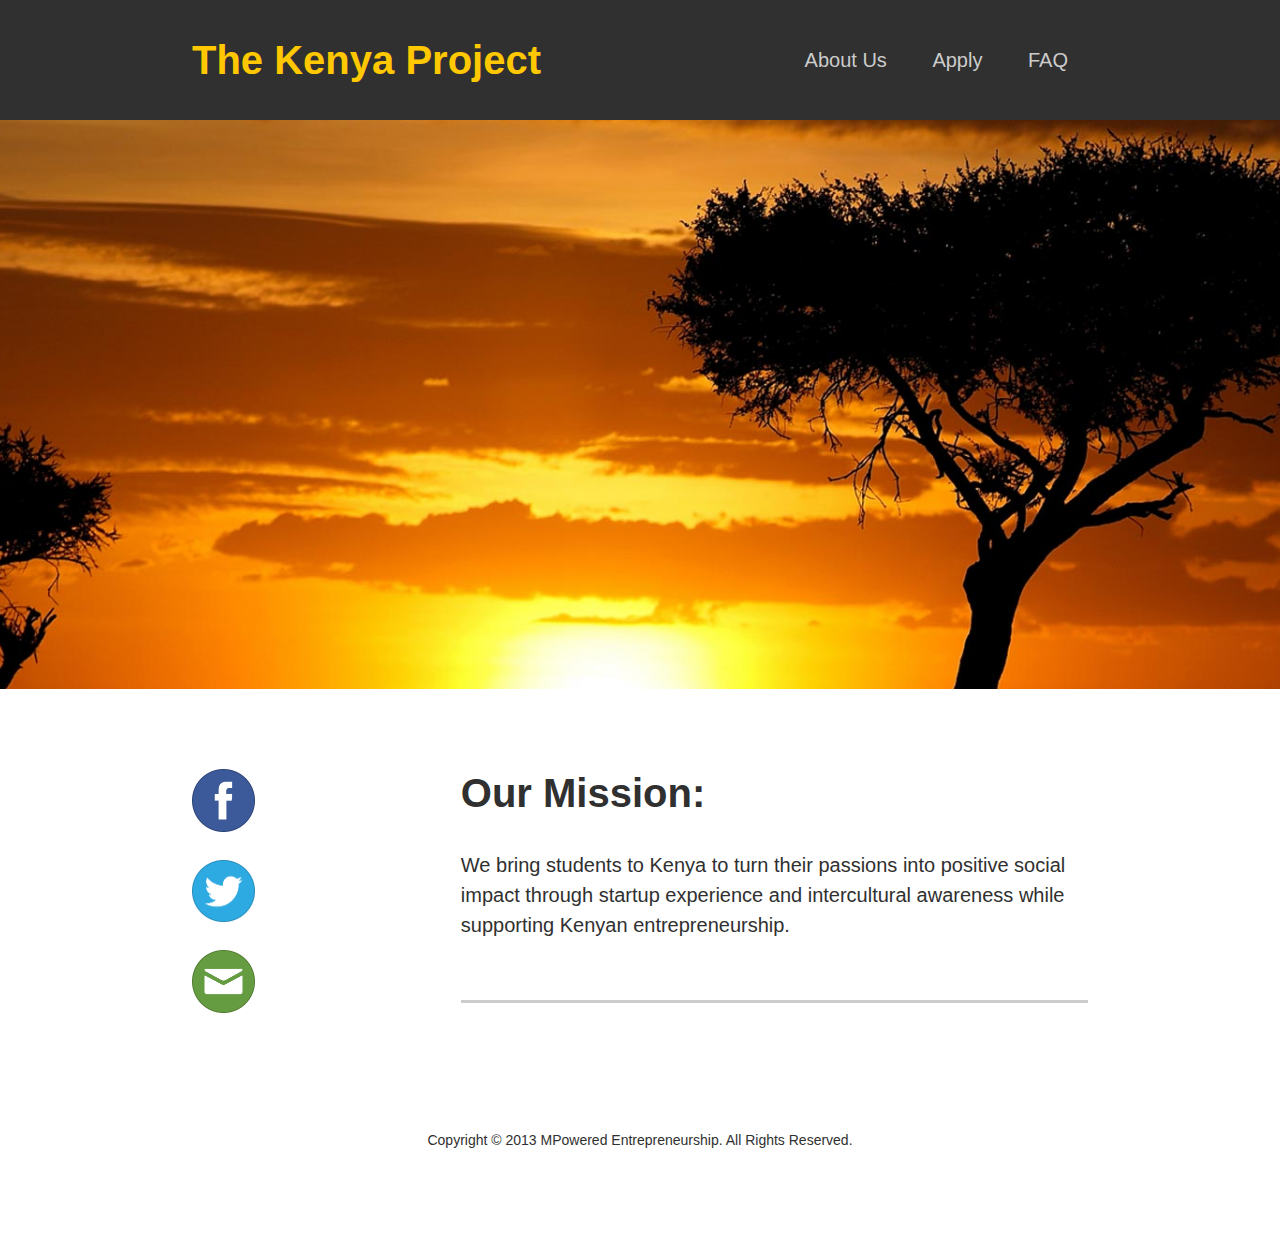
<file: thekenyaproject/index.html>
<!DOCTYPE html>
<!--[if lt IE 7 ]><html class="ie ie6" lang="en"> <![endif]-->
<!--[if IE 7 ]><html class="ie ie7" lang="en"> <![endif]-->
<!--[if IE 8 ]><html class="ie ie8" lang="en"> <![endif]-->
<!--[if (gte IE 9)|!(IE)]><!--><html lang="en"> <!--<![endif]-->
<head>

	<!-- Metaaaa -->
	<meta charset="utf-8">
	<title>The Kenya Project</title>
	<meta name="description" content="">
	<meta name="author" content="">

	<!-- Viewport -->
	<meta name="viewport" content="width=device-width, initial-scale=1">

	<!-- CSS -->
	<link rel="stylesheet" href="css/normalize.css">
	<link rel="stylesheet" type="text/css" href="css/styles.css">

	<!--[if lt IE 9]>
		<script src="http://html5shim.googlecode.com/svn/trunk/html5.js"></script>
	<![endif]-->

	<!-- Favicons -->
	<link rel="shortcut icon" href="" />

	<!--analyticus-->	
	<script type="text/javascript">
	
	  var _gaq = _gaq || [];
	  _gaq.push(['_setAccount', 'UA-11792865-33']);
	  _gaq.push(['_trackPageview']);
	
	  (function() {
	    var ga = document.createElement('script'); ga.type = 'text/javascript'; ga.async = true;
	    ga.src = ('https:' == document.location.protocol ? 'https://ssl' : 'http://www') + '.google-analytics.com/ga.js';
	    var s = document.getElementsByTagName('script')[0]; s.parentNode.insertBefore(ga, s);
	  })();
	
	</script>
	
</head>
<body>
	
		<header class="clearfix">
		
			<div class="wrapper">
		
				<h1 class="logo">
					<a href="http://mpowered.umich.edu/kenya_project">The Kenya Project</a>
				</h1>
			
				<nav>
					<ul>
																				
								<li><a href="./about">About Us</a></li>

								<li><a href="./apply">Apply</a></li>

								<li><a href="./faq">FAQ</a></li>
								
														
					</ul>
				</nav>
			
			</div> <!--/ wrapper -->
			
		</header>		
<section class="hero">

	<div class="wrapper">

		<h2><iframe width="700" height="394" src="http://www.youtube.com/embed/U3d0gQ-9p9s?autoplay=1" frameborder="0" allowfullscreen id="video"></iframe>
</h2>
		
	</div> <!--/ wrapper -->

</section>

<section class="main clearfix">

	<div class="wrapper">	

		<aside class="sidebar">
		
			          <ul>
        	<li><a href="http://www.facebook.com/MKenyaProject?fref=ts"><img src="img/facebook.png" width="30%" id="social"></a></li>
        	<li><a href="https://twitter.com/MPowered"><img src="img/twitter.png" width="30%" id="social"></a></li>
        	<li><a href="mailto:mpowered-kenya@umich.edu"><img src="img/email.png" width="30%" id="social"></a></li>
        </ul>
  		
		</aside><!--/ sidebar -->
	
		<div class="tasters">	

			      
        
		<article>
		
			<h2>Our Mission:</h2>
			
			<p>We bring students to Kenya to turn their passions into positive social impact through startup experience and intercultural awareness while supporting Kenyan entrepreneurship.</p>
			
			<hr>
		
		</article>
    
  			
		</div><!--/ tasters -->	
	
	</div> <!--/ wrapper -->

</section><!--/ main -->

		
		<footer>
	
			<div class="wrapper">
	
				<p>Copyright &copy; 2013 MPowered Entrepreneurship. All Rights Reserved.</a>
			
			</div> <!--/ wrapper -->
	
		</footer>	
		
		<!--required js-->
		<script src="js/disqus.js"></script>
		
		<script type="text/javascript">
var gaJsHost = (("https:" == document.location.protocol) ? "https://ssl." : "http://www.");
document.write(unescape("%3Cscript src='" + gaJsHost + "google-analytics.com/ga.js' type='text/javascript'%3E%3C/script%3E"));
</script>
<script type="text/javascript">
var pageTracker = _gat._getTracker("UA-4239843-1");
pageTracker._initData();
pageTracker._trackPageview();
</script>
		
</body>
</html>
</file>
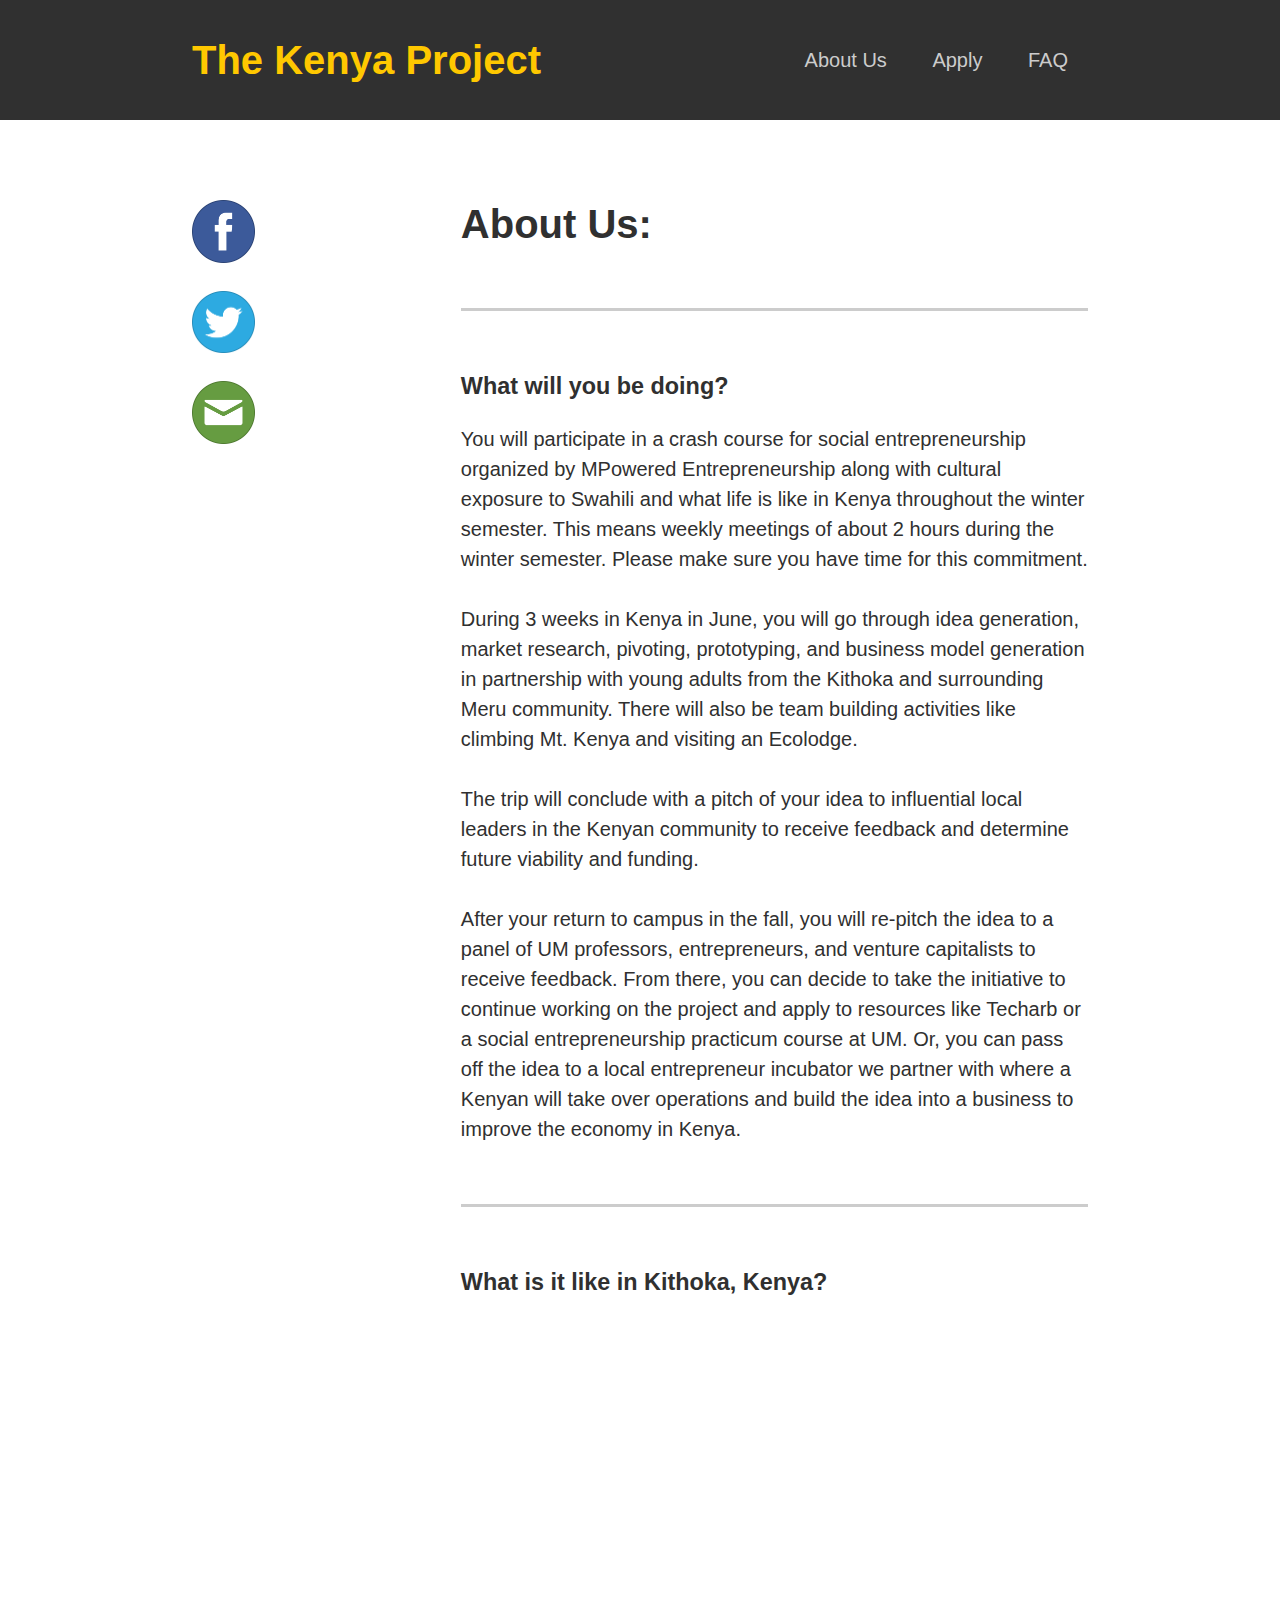
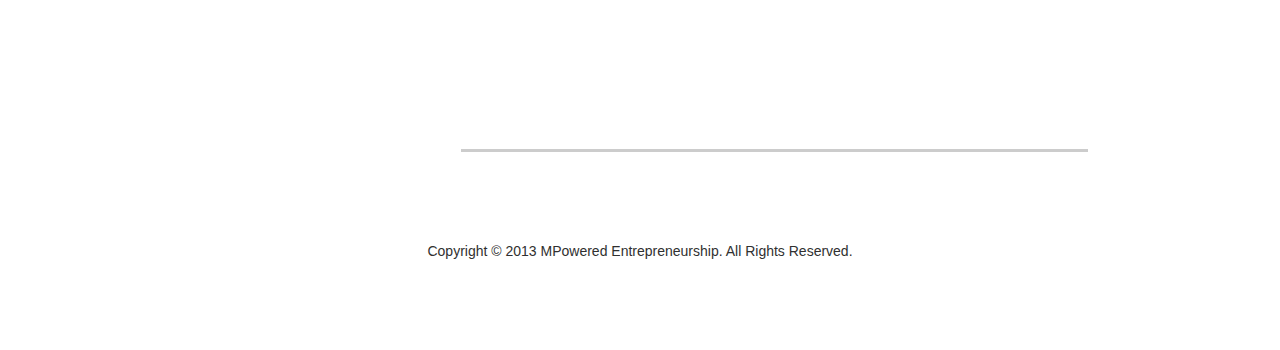
<file: thekenyaproject/about/index.html>
<!DOCTYPE html>
<!--[if lt IE 7 ]><html class="ie ie6" lang="en"> <![endif]-->
<!--[if IE 7 ]><html class="ie ie7" lang="en"> <![endif]-->
<!--[if IE 8 ]><html class="ie ie8" lang="en"> <![endif]-->
<!--[if (gte IE 9)|!(IE)]><!--><html lang="en"> <!--<![endif]-->
<head>

	<!-- Metaaaa -->
	<meta charset="utf-8">
	<title>The Kenya Project</title>
	<meta name="description" content="">
	<meta name="author" content="">

	<!-- Viewport -->
	<meta name="viewport" content="width=device-width, initial-scale=1">

	<!-- CSS -->
	<link rel="stylesheet" href="../css/normalize.css">
	<link rel="stylesheet" type="text/css" href="../css/styles.css">

	<!--[if lt IE 9]>
		<script src="http://html5shim.googlecode.com/svn/trunk/html5.js"></script>
	<![endif]-->

	<!-- Favicons -->
	<link rel="shortcut icon" href="" />

	<!--analyticus-->	
	<script type="text/javascript">
	
	  var _gaq = _gaq || [];
	  _gaq.push(['_setAccount', 'UA-11792865-33']);
	  _gaq.push(['_trackPageview']);
	
	  (function() {
	    var ga = document.createElement('script'); ga.type = 'text/javascript'; ga.async = true;
	    ga.src = ('https:' == document.location.protocol ? 'https://ssl' : 'http://www') + '.google-analytics.com/ga.js';
	    var s = document.getElementsByTagName('script')[0]; s.parentNode.insertBefore(ga, s);
	  })();
	
	</script>
	
</head>
<body>
	
		<header class="clearfix">
		
			<div class="wrapper">
		
				<h1 class="logo">
					<a href="http://mpowered.umich.edu/kenya_project">The Kenya Project</a>
				</h1>
			
				<nav>
					<ul>
																				
								<li><a href="../about">About Us</a></li>

								<li><a href="../apply">Apply</a></li>

								<li><a href="../faq">FAQ</a></li>
								
														
					</ul>
				</nav>
			
			</div> <!--/ wrapper -->
			
		</header>		

<section class="main clearfix">

	<div class="wrapper">	

		<aside class="sidebar">
		
			          <ul>
        	<li><a href="http://www.facebook.com/MKenyaProject?fref=ts"><img src="../img/facebook.png" width="30%" id="social"></a></li>
        	<li><a href="https://twitter.com/MPowered"><img src="../img/twitter.png" width="30%" id="social"></a></li>
        	<li><a href="mailto:mpowered-kenya@umich.edu"><img src="../img/email.png" width="30%" id="social"></a></li>
        </ul>
  		
		</aside><!--/ sidebar -->
	
		<div class="tasters">	

			      
        
		<article>
		
			<h2>About Us:</h2>

			<hr>
		
		</article>

		<article>
		
			<h3>What will you be doing?</h3>
			<p>You will participate in a crash course for social entrepreneurship organized by MPowered Entrepreneurship along with cultural exposure to Swahili and what life is like in Kenya throughout the winter semester. This means weekly meetings of about 2 hours during the winter semester. Please make sure you have time for this commitment.<br><br>
During 3 weeks in Kenya in June, you will go through idea generation, market research, pivoting, prototyping, and business model generation in partnership with young adults from the Kithoka and surrounding Meru community. There will also be team building activities like climbing Mt. Kenya and visiting an Ecolodge.<br><br>
The trip will conclude with a pitch of your idea to influential local leaders in the Kenyan community to receive feedback and determine future viability and funding.<br><br>
After your return to campus in the fall, you will re-pitch the idea to a panel of UM professors, entrepreneurs, and venture capitalists to receive feedback. From there, you can decide to take the initiative to continue working on the project and apply to resources like Techarb or a social entrepreneurship practicum course at UM. Or, you can pass off the idea to a local entrepreneur incubator we partner with where a Kenyan will take over operations and build the idea into a business to improve the economy in Kenya.</p>

			<hr>
		
		</article>

		<article>
		
			<h3>What is it like in Kithoka, Kenya?</h3>
			<iframe width="640" height="360" src="http://www.youtube.com/embed/HEem_uwrInI?feature=player_embedded" frameborder="0" allowfullscreen></iframe>
			<hr>
		</article>
  			
		</div><!--/ tasters -->	
	
	</div> <!--/ wrapper -->

</section><!--/ main -->

		
		<footer>
	
			<div class="wrapper">
	
				<p>Copyright &copy; 2013 MPowered Entrepreneurship. All Rights Reserved.</a>
			
			</div> <!--/ wrapper -->
	
		</footer>	
		
		<!--required js-->
		<script src="../js/disqus.js"></script>
		
		<script type="text/javascript">
var gaJsHost = (("https:" == document.location.protocol) ? "https://ssl." : "http://www.");
document.write(unescape("%3Cscript src='" + gaJsHost + "google-analytics.com/ga.js' type='text/javascript'%3E%3C/script%3E"));
</script>
<script type="text/javascript">
var pageTracker = _gat._getTracker("UA-4239843-1");
pageTracker._initData();
pageTracker._trackPageview();
</script>
		
</body>
</html>
</file>
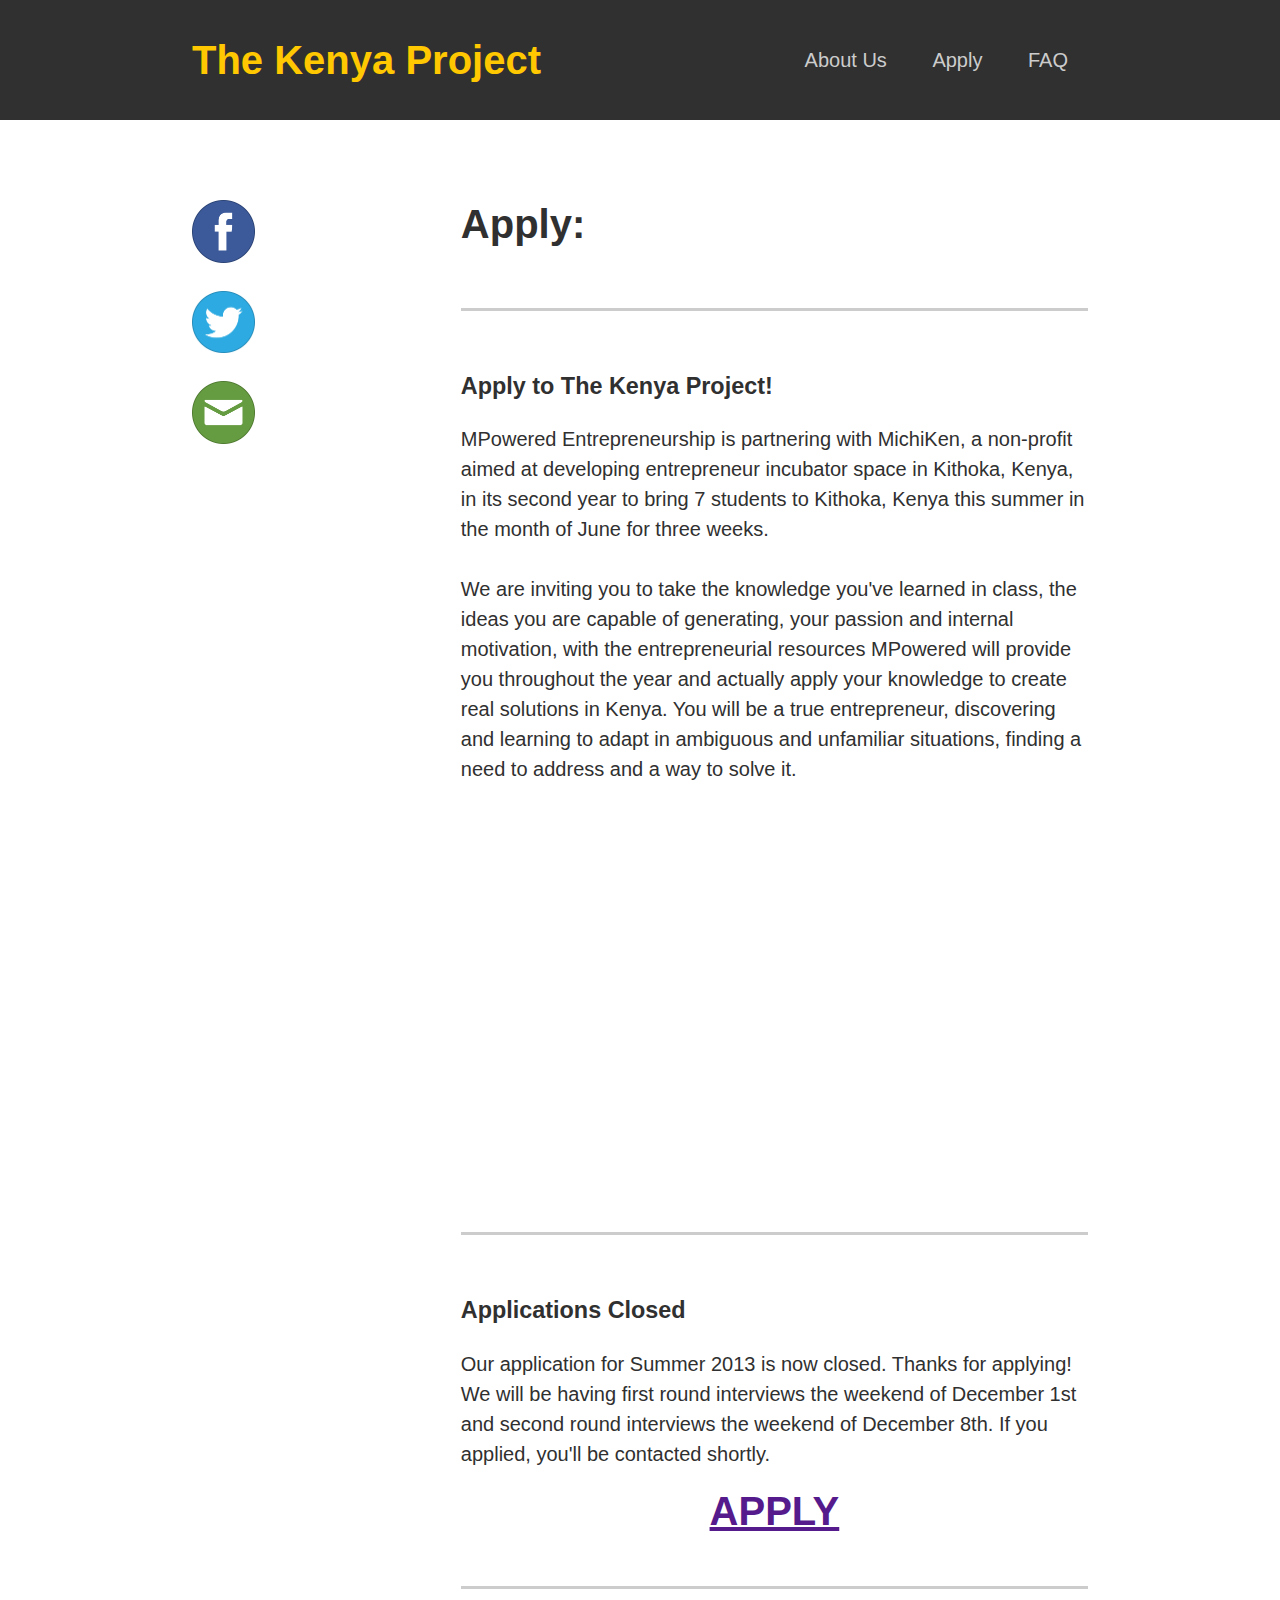
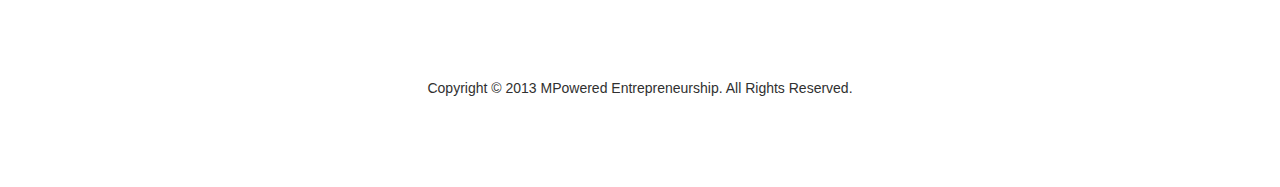
<file: thekenyaproject/apply/index.html>
<!DOCTYPE html>
<!--[if lt IE 7 ]><html class="ie ie6" lang="en"> <![endif]-->
<!--[if IE 7 ]><html class="ie ie7" lang="en"> <![endif]-->
<!--[if IE 8 ]><html class="ie ie8" lang="en"> <![endif]-->
<!--[if (gte IE 9)|!(IE)]><!--><html lang="en"> <!--<![endif]-->
<head>

	<!-- Metaaaa -->
	<meta charset="utf-8">
	<title>The Kenya Project</title>
	<meta name="description" content="">
	<meta name="author" content="">

	<!-- Viewport -->
	<meta name="viewport" content="width=device-width, initial-scale=1">

	<!-- CSS -->
	<link rel="stylesheet" href="../css/normalize.css">
	<link rel="stylesheet" type="text/css" href="../css/styles.css">

	<!--[if lt IE 9]>
		<script src="http://html5shim.googlecode.com/svn/trunk/html5.js"></script>
	<![endif]-->

	<!-- Favicons -->
	<link rel="shortcut icon" href="" />

	<!--analyticus-->	
	<script type="text/javascript">
	
	  var _gaq = _gaq || [];
	  _gaq.push(['_setAccount', 'UA-11792865-33']);
	  _gaq.push(['_trackPageview']);
	
	  (function() {
	    var ga = document.createElement('script'); ga.type = 'text/javascript'; ga.async = true;
	    ga.src = ('https:' == document.location.protocol ? 'https://ssl' : 'http://www') + '.google-analytics.com/ga.js';
	    var s = document.getElementsByTagName('script')[0]; s.parentNode.insertBefore(ga, s);
	  })();
	
	</script>
	
</head>
<body>
	
		<header class="clearfix">
		
			<div class="wrapper">
		
				<h1 class="logo">
					<a href="http://mpowered.umich.edu/kenya_project">The Kenya Project</a>
				</h1>
			
				<nav>
					<ul>
																				
								<li><a href="../about">About Us</a></li>

								<li><a href="../apply">Apply</a></li>

								<li><a href="../faq">FAQ</a></li>
								
														
					</ul>
				</nav>
			
			</div> <!--/ wrapper -->
			
		</header>		

<section class="main clearfix">

	<div class="wrapper">	

		<aside class="sidebar">
		
			          <ul>
        	<li><a href="http://www.facebook.com/MKenyaProject?fref=ts"><img src="../img/facebook.png" width="30%" id="social"></a></li>
        	<li><a href="https://twitter.com/MPowered"><img src="../img/twitter.png" width="30%" id="social"></a></li>
        	<li><a href="mailto:mpowered-kenya@umich.edu"><img src="../img/email.png" width="30%" id="social"></a></li>
        </ul>
  		
		</aside><!--/ sidebar -->
	
		<div class="tasters">	

			      
        
		<article>
		
			<h2>Apply:</h2>
			
			<hr>
		
		</article>

		<article>
		
			<h3>Apply to The Kenya Project!</h3>
			<p>MPowered Entrepreneurship is partnering with MichiKen, a non-profit aimed at developing entrepreneur incubator space in Kithoka, Kenya, in its second year to bring 7 students to Kithoka, Kenya this summer in the month of June for three weeks.<br><br>We are inviting you to take the knowledge you've learned in class, the ideas you are capable of generating, your passion and internal motivation, with the entrepreneurial resources MPowered will provide you throughout the year and actually apply your knowledge to create real solutions in Kenya. You will be a true entrepreneur, discovering and learning to adapt in ambiguous and unfamiliar situations, finding a need to address and a way to solve it.</p>

			<iframe width="640" height="360" src="http://www.youtube.com/embed/L_UR8WjcEVs?feature=player_embedded" frameborder="0" allowfullscreen></iframe>

			<hr>
		
		</article>

		<article>
			<h3>Applications Closed</h3>
		<p>Our application for Summer 2013 is now closed. Thanks for applying! We will be having first round interviews the weekend of December 1st and second round interviews the weekend of December 8th. If you applied, you'll be contacted shortly.</p>

		<center><a href=""><h1>APPLY</h1></a></center>
			<hr>
		</article>
  			
		</div><!--/ tasters -->	
	
	</div> <!--/ wrapper -->

</section><!--/ main -->

		
		<footer>
	
			<div class="wrapper">
	
				<p>Copyright &copy; 2013 MPowered Entrepreneurship. All Rights Reserved.</a>
			
			</div> <!--/ wrapper -->
	
		</footer>	
		
		<!--required js-->
		<script src="../js/disqus.js"></script>
		
		<script type="text/javascript">
var gaJsHost = (("https:" == document.location.protocol) ? "https://ssl." : "http://www.");
document.write(unescape("%3Cscript src='" + gaJsHost + "google-analytics.com/ga.js' type='text/javascript'%3E%3C/script%3E"));
</script>
<script type="text/javascript">
var pageTracker = _gat._getTracker("UA-4239843-1");
pageTracker._initData();
pageTracker._trackPageview();
</script>
		
</body>
</html>
</file>
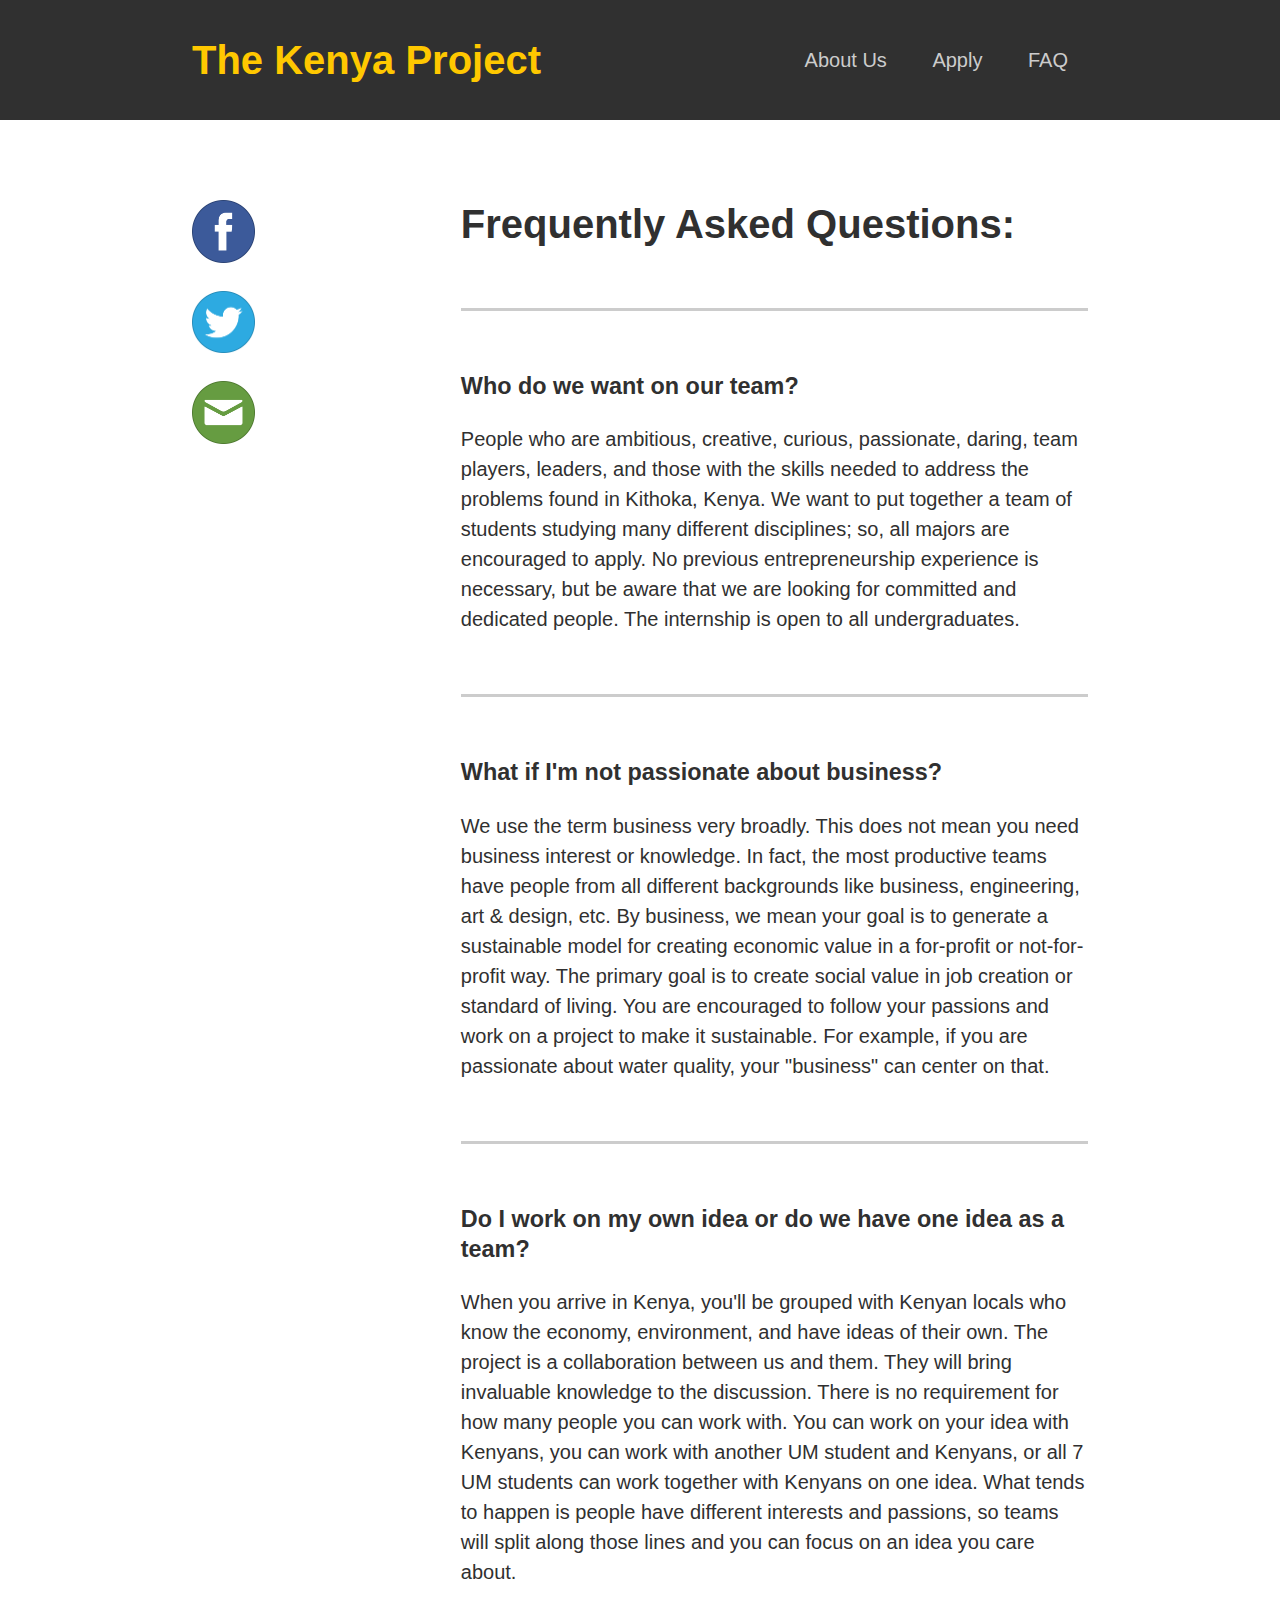
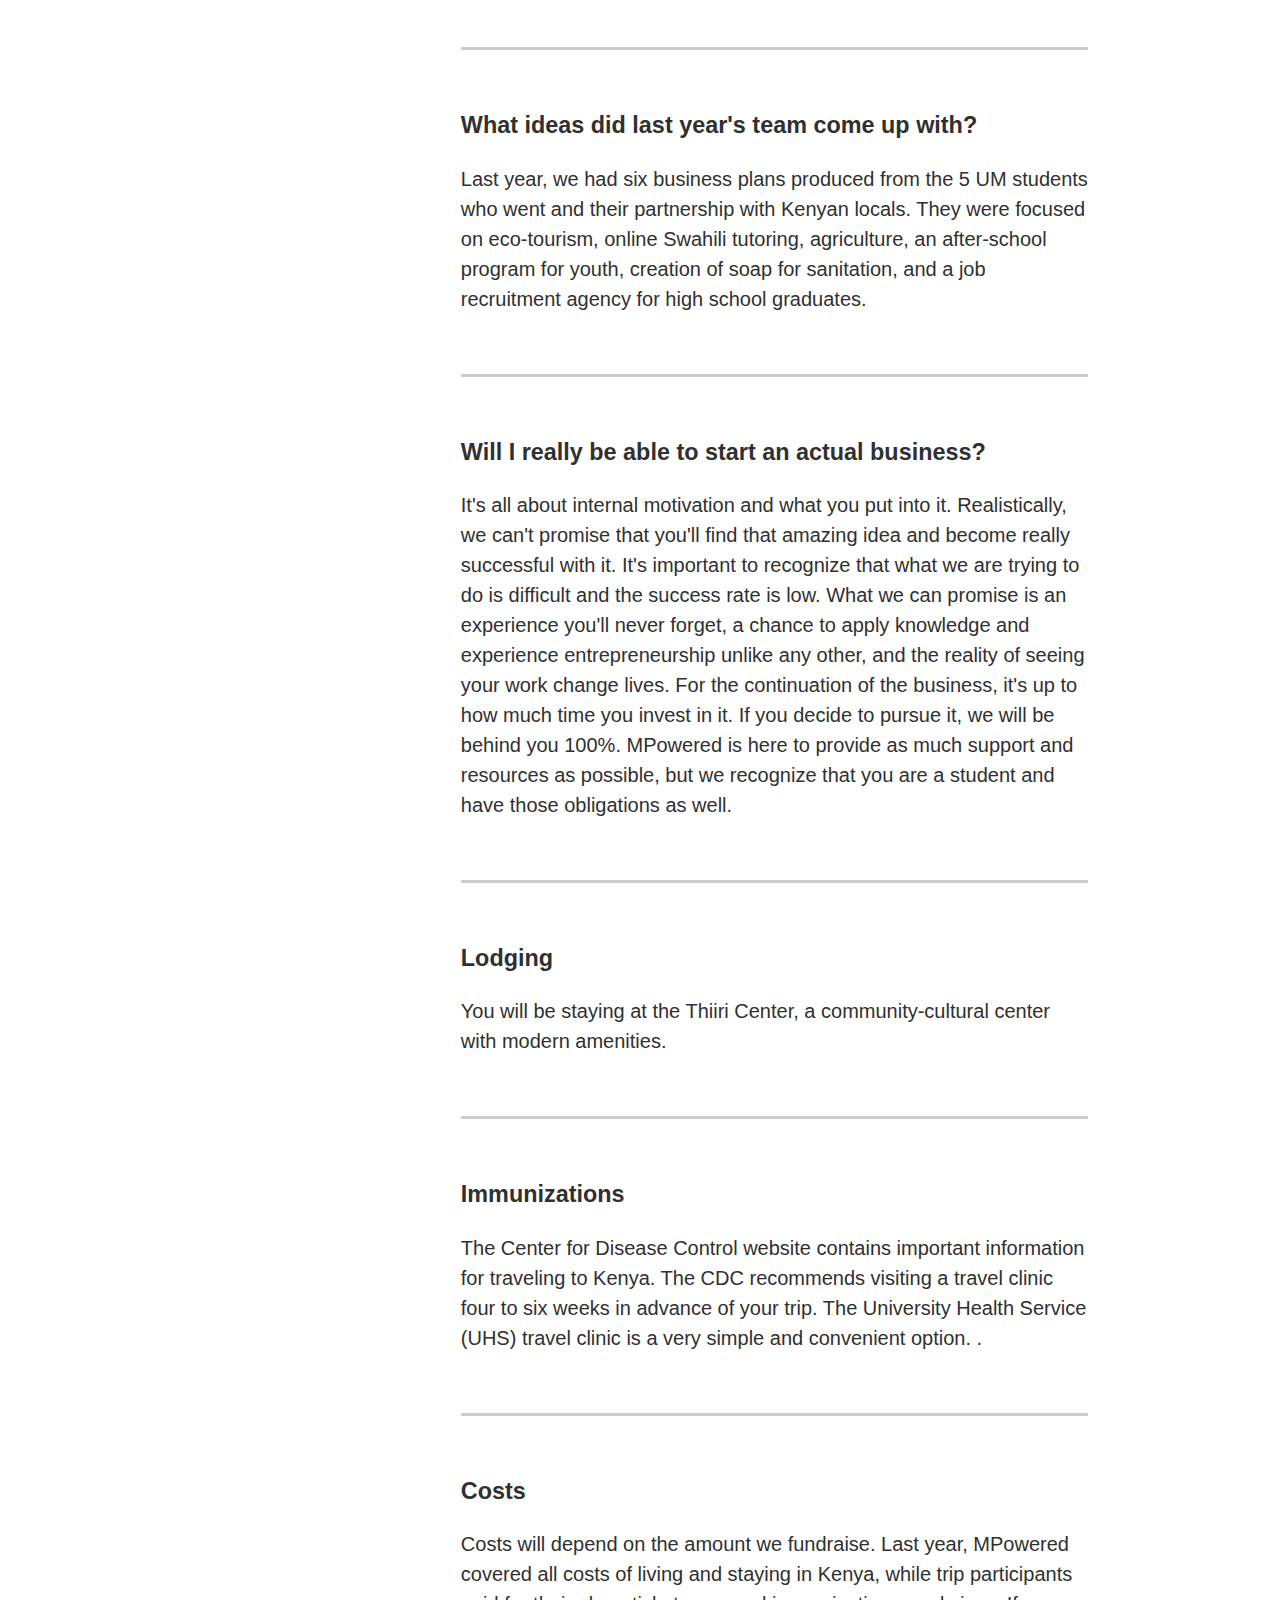
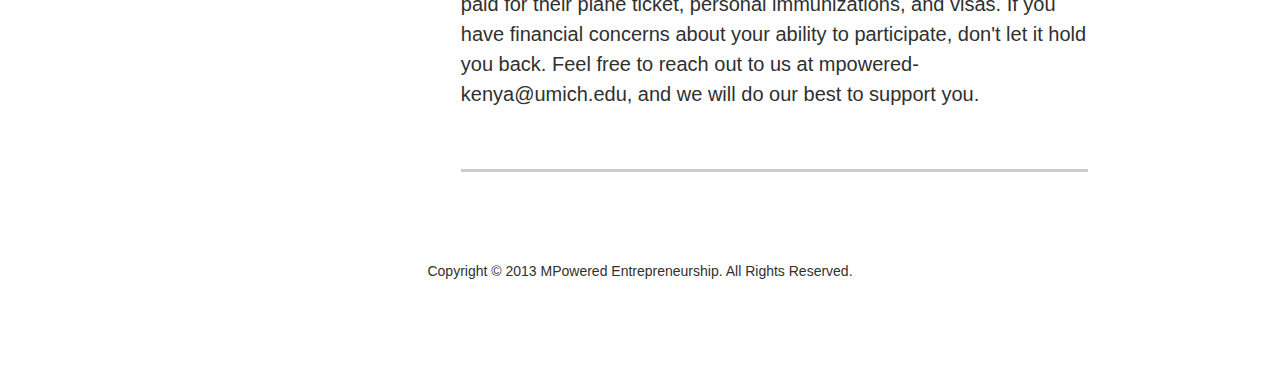
<file: thekenyaproject/faq/index.html>
<!DOCTYPE html>
<!--[if lt IE 7 ]><html class="ie ie6" lang="en"> <![endif]-->
<!--[if IE 7 ]><html class="ie ie7" lang="en"> <![endif]-->
<!--[if IE 8 ]><html class="ie ie8" lang="en"> <![endif]-->
<!--[if (gte IE 9)|!(IE)]><!--><html lang="en"> <!--<![endif]-->
<head>

	<!-- Metaaaa -->
	<meta charset="utf-8">
	<title>The Kenya Project</title>
	<meta name="description" content="">
	<meta name="author" content="">

	<!-- Viewport -->
	<meta name="viewport" content="width=device-width, initial-scale=1">

	<!-- CSS -->
	<link rel="stylesheet" href="../css/normalize.css">
	<link rel="stylesheet" type="text/css" href="../css/styles.css">

	<!--[if lt IE 9]>
		<script src="http://html5shim.googlecode.com/svn/trunk/html5.js"></script>
	<![endif]-->

	<!-- Favicons -->
	<link rel="shortcut icon" href="" />

	<!--analyticus-->	
	<script type="text/javascript">
	
	  var _gaq = _gaq || [];
	  _gaq.push(['_setAccount', 'UA-11792865-33']);
	  _gaq.push(['_trackPageview']);
	
	  (function() {
	    var ga = document.createElement('script'); ga.type = 'text/javascript'; ga.async = true;
	    ga.src = ('https:' == document.location.protocol ? 'https://ssl' : 'http://www') + '.google-analytics.com/ga.js';
	    var s = document.getElementsByTagName('script')[0]; s.parentNode.insertBefore(ga, s);
	  })();
	
	</script>
	
</head>
<body>
	
		<header class="clearfix">
		
			<div class="wrapper">
		
				<h1 class="logo">
					<a href="http://mpowered.umich.edu/kenya_project">The Kenya Project</a>
				</h1>
			
				<nav>
					<ul>
																				
								<li><a href="../about">About Us</a></li>

								<li><a href="../apply">Apply</a></li>

								<li><a href="../faq">FAQ</a></li>
								
														
					</ul>
				</nav>
			
			</div> <!--/ wrapper -->
			
		</header>		

<section class="main clearfix">

	<div class="wrapper">	

		<aside class="sidebar">
		
			          <ul>
        	<li><a href="http://www.facebook.com/MKenyaProject?fref=ts"><img src="../img/facebook.png" width="30%" id="social"></a></li>
        	<li><a href="https://twitter.com/MPowered"><img src="../img/twitter.png" width="30%" id="social"></a></li>
        	<li><a href="mailto:mpowered-kenya@umich.edu"><img src="../img/email.png" width="30%" id="social"></a></li>
        </ul>
  		
		</aside><!--/ sidebar -->
	
		<div class="tasters">	

			      
        
		<article>
		
			<h2>Frequently Asked Questions:</h2>
			
			<hr>
		
		</article>

		<article>
		
			<h3>Who do we want on our team?</h3>
			<p>People who are ambitious, creative, curious, passionate, daring, team players, leaders, and those with the skills needed to address the problems found in Kithoka, Kenya. We want to put together a team of students studying many different disciplines; so, all majors are encouraged to apply. No previous entrepreneurship experience is necessary, but be aware that we are looking for committed and dedicated people. The internship is open to all undergraduates.</p>
			<hr>
		
		</article>

		<article>
		
			<h3>What if I'm not passionate about business?</h3>
			<p>We use the term business very broadly. This does not mean you need business interest or knowledge. In fact, the most productive teams have people from all different backgrounds like business, engineering, art & design, etc. By business, we mean your goal is to generate a sustainable model for creating economic value in a for-profit or not-for-profit way. The primary goal is to create social value in job creation or standard of living. You are encouraged to follow your passions and work on a project to make it sustainable. For example, if you are passionate about water quality, your "business" can center on that.</p>
			<hr>
		
		</article>

		<article>
		
			<h3>Do I work on my own idea or do we have one idea as a team?</h3>
			<p>When you arrive in Kenya, you'll be grouped with Kenyan locals who know the economy, environment, and have ideas of their own. The project is a collaboration between us and them. They will bring invaluable knowledge to the discussion. There is no requirement for how many people you can work with. You can work on your idea with Kenyans, you can work with another UM student and Kenyans, or all 7 UM students can work together with Kenyans on one idea. What tends to happen is people have different interests and passions, so teams will split along those lines and you can focus on an idea you care about.</p>
			<hr>
		
		</article>

		<article>
		
			<h3>What ideas did last year's team come up with?</h3>
			<p>Last year, we had six business plans produced from the 5 UM students who went and their partnership with Kenyan locals. They were focused on eco-tourism, online Swahili tutoring, agriculture, an after-school program for youth, creation of soap for sanitation, and a job recruitment agency for high school graduates.</p>
			<hr>
		
		</article>

		<article>
		
			<h3>Will I really be able to start an actual business?</h3>
			<p>It's all about internal motivation and what you put into it. Realistically, we can't promise that you'll find that amazing idea and become really successful with it. It's important to recognize that what we are trying to do is difficult and the success rate is low. What we can promise is an experience you'll never forget, a chance to apply knowledge and experience entrepreneurship unlike any other, and the reality of seeing your work change lives. For the continuation of the business, it's up to how much time you invest in it. If you decide to pursue it, we will be behind you 100%. MPowered is here to provide as much support and resources as possible, but we recognize that you are a student and have those obligations as well.</p>
			<hr>
		
		</article>

		<article>
		
			<h3>Lodging</h3>
			<p>You will be staying at the Thiiri Center, a community-cultural center with modern amenities.</p>
			<hr>
		
		</article>

		<article>
		
			<h3>Immunizations</h3>
			<p>The Center for Disease Control website contains important information for traveling to Kenya. The CDC recommends visiting a travel clinic four to six weeks in advance of your trip. The University Health Service (UHS) travel clinic is a very simple and convenient option. .</p>
			<hr>
		
		</article>

		<article>
		
			<h3>Costs</h3>
			<p>Costs will depend on the amount we fundraise. Last year, MPowered covered all costs of living and staying in Kenya, while trip participants paid for their plane ticket, personal immunizations, and visas. If you have financial concerns about your ability to participate, don't let it hold you back. Feel free to reach out to us at mpowered-kenya@umich.edu, and we will do our best to support you.</p>
			<hr>
		
		</article>
  			
		</div><!--/ tasters -->	
	
	</div> <!--/ wrapper -->

</section><!--/ main -->

		
		<footer>
	
			<div class="wrapper">
	
				<p>Copyright &copy; 2013 MPowered Entrepreneurship. All Rights Reserved.</a>
			
			</div> <!--/ wrapper -->
	
		</footer>	
		
		<!--required js-->
		<script src="../js/disqus.js"></script>
		
		<script type="text/javascript">
var gaJsHost = (("https:" == document.location.protocol) ? "https://ssl." : "http://www.");
document.write(unescape("%3Cscript src='" + gaJsHost + "google-analytics.com/ga.js' type='text/javascript'%3E%3C/script%3E"));
</script>
<script type="text/javascript">
var pageTracker = _gat._getTracker("UA-4239843-1");
pageTracker._initData();
pageTracker._trackPageview();
</script>
		
</body>
</html>
</file>
<file: thekenyaproject/css/styles.css>
/* standard stuff */

/* clearfix */
.clearfix:before,
.clearfix:after {
  content: '\0020';
  display: block;
  overflow: hidden;
  visibility: hidden;
  width: 0;
  height: 0; }

.clearfix:after {
  clear: both; }

.clearfix {
  zoom: 1; }

    
/* apply a natural box layout model to all elements */
* { 
	-moz-box-sizing: border-box; 
	-webkit-box-sizing: border-box; 
	box-sizing: border-box;
}

img {
	max-width: 100%;
	height: auto;
}

.embed {
	position: relative;
	padding: 0px;
	padding-bottom: 56.25%;
	height: 0;
	overflow: hidden;
}

.embed iframe, .embed object, .embed embed {
	position: absolute;
	top: 0;
	left: 0;
	width: 100%;
	height: 100%;
}

/* typography */
body {
	font-size: 100%;
	line-height: 1.5em;
	font-family: Helvetica, Arial, sans-serif;
	color: #303030;
}

h2 {
	font-size: 2em;
	line-height: 1.2em;
}

h2 a,
h2 a:visited,
h3 a,
h3 a:visited {	
	color: #303030;
	text-decoration: none;
}

a:hover,
h2 a:hover,
h3 a:hover {
	text-decoration: none;
	color: tomato;
	color: #ffc800;	
}

hr {
	border: none;
	border-bottom: 3px solid #ccc;
	margin: 3em 0 0;
	width: 100%;
	clear: both;
	outline: none;
	height: 0;
}

@media only screen and (min-width: 700px) {

	body {
		font-size: 1.25em;
	}

}


/* hero */
.hero {
	background: tomato; /* love this colour - it's nuts...*/
	background: #ffc800;
	background: url('../img/kenya.jpg') no-repeat center center fixed;
	-webkit-background-size: cover;
	-moz-background-size: cover;
	-o-background-size: cover;
	background-size: cover;
	padding: 2em 0;
}

#video {
	margin-left: 13%;
}

.hero h2 {
	letter-spacing: -0.05em;
	font-size: 3em;
	line-height: 1.0em;
	color: white;
	margin: 0;
}

/* layout */
header {
	background: #303030;
	padding: 1em 0;
}

.wrapper {
	padding: 1em;
}



@media only screen and (min-width: 700px) {

	.wrapper {
		width: 70%;
		margin: 0 auto;
		padding: 1em 0;
	}
	
	.hero {
		padding: 3em 0;	
	}
	
	.hero h2 {
		width: 80%;
		font-size: 5em;
	}
	
	.main .tasters {
		width: 70%;
		float: right;
	}
	
	.main aside {
		width: 30%;
		float: left;
	}

}

/* header */
h1.logo {
	margin: 0;
}

h1.logo a {
	line-height: 2em;
	height: 2em;
	width: 100%;
	color: #ffc800;
}

header .wrapper {
	padding: 0;
	text-align: center;
}
header a {
	color: #cccccc;
	text-decoration: none;
}

header nav li {
	display: inline;
}

header nav ul {
	margin: 0;
	padding: 0;
}

header nav a {
	padding: 0 1em;
	line-height: 4em;
	display: inline-block;
}
header nav a:hover {
	color: #ffc800;	
}

@media only screen and (min-width: 700px) {

	h1.logo a {
		float: left;
		display: block;
		text-align: left;
		width: auto;
	}
	
	header nav ul {
		float: right;
	}

}

/*articles*/
.main article {
	margin: 3em 0 0 0;
}

.link_next {
	max-width: 50%;
	float: right;
	margin: 2em 0;
}

.link_prev {
	max-width: 50%;
	float: left;
	margin: 2em 0;
}

ul.index {
	padding: 0;
	list-style: none;
	margin: 0;
}

ul.index li {
	margin: 2em 0 1em 0;
}

/*comments*/
#disqus_thread {
	margin: 2em 0 0 0;
}

/* aside */
.main aside {
	margin: 3em 0 0;
	padding: 0 3em 0 0;	
}

.main aside ul {
	list-style: none;
	padding: 0;
	margin: 0;
}

.main aside li {
	padding: 0 0 1em 0;
}

#social {
	opacity: 1;
	transition: opacity .3s ease-in-out;
   -moz-transition: opacity .3s ease-in-out;
   -webkit-transition: opacity .3s ease-in-out;
   -o-transition:opacity .3s ease-in-out;
}

#social:hover {
	opacity: 0.75;
}

/*footer*/
footer {
	text-align: center;
	padding: 4em 0;
}

footer  {
	font-size: 0.7em;	
}

footer ul {
	margin: 0;
	padding: 0;	
}

footer li {
	display: inline;
}

footer li a {
	padding: 0 0.5em;
}
</file>
